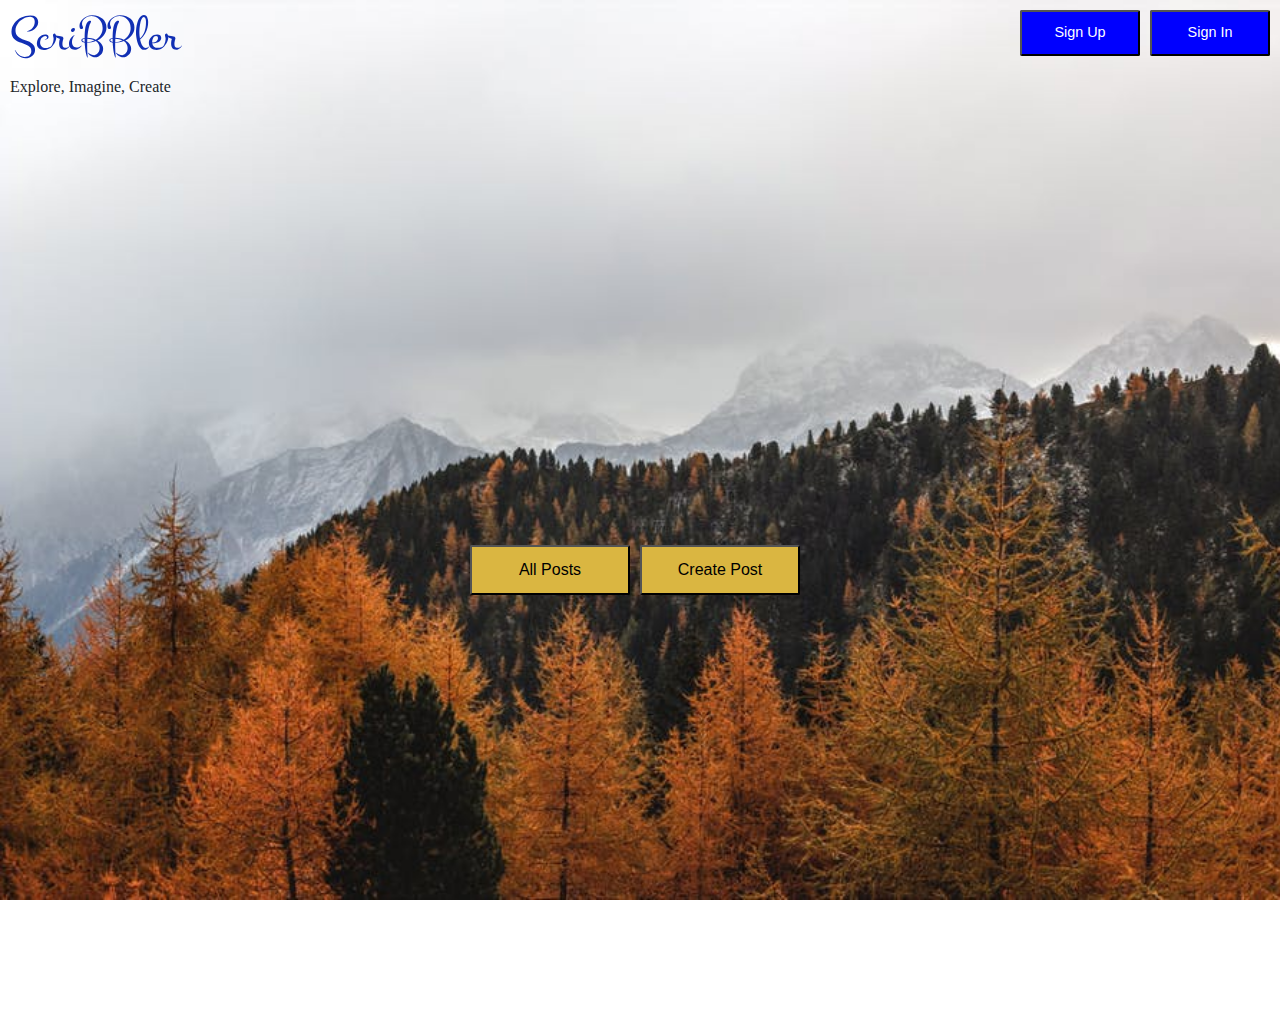
<file: index.html>
<!DOCTYPE html>
<html>

<head>
    <!-- TODO: Include Font Awesome file here -->
    <link rel="stylesheet" href="https://maxcdn.bootstrapcdn.com/bootstrap/4.0.0/css/bootstrap.min.css" integrity="sha384-Gn5384xqQ1aoWXA+058RXPxPg6fy4IWvTNh0E263XmFcJlSAwiGgFAW/dAiS6JXm" crossorigin="anonymous">
    <link rel="stylesheet" href="./style/index.css">
    <link rel="stylesheet" href="./style/common.css">
    <!-- TODO: Include Google Fonts file here -->
    <link href="https://fonts.googleapis.com/css?family=Montez|Roboto|Ubuntu+Mono&display=swap" rel="stylesheet">
    <!-- Bootstrap for modals-->

    <link rel="stylesheet" href="https://stackpath.bootstrapcdn.com/bootstrap/4.1.3/css/bootstrap.min.css" integrity="sha384-MCw98/SFnGE8fJT3GXwEOngsV7Zt27NXFoaoApmYm81iuXoPkFOJwJ8ERdknLPMO" crossorigin="anonymous">
    <script src="https://code.jquery.com/jquery-3.3.1.slim.min.js" integrity="sha384-q8i/X+965DzO0rT7abK41JStQIAqVgRVzpbzo5smXKp4YfRvH+8abtTE1Pi6jizo" crossorigin="anonymous"></script>
    <script src="https://cdnjs.cloudflare.com/ajax/libs/popper.js/1.14.3/umd/popper.min.js" integrity="sha384-ZMP7rVo3mIykV+2+9J3UJ46jBk0WLaUAdn689aCwoqbBJiSnjAK/l8WvCWPIPm49" crossorigin="anonymous"></script>
    <script src="https://stackpath.bootstrapcdn.com/bootstrap/4.1.3/js/bootstrap.min.js" integrity="sha384-ChfqqxuZUCnJSK3+MXmPNIyE6ZbWh2IMqE241rYiqJxyMiZ6OW/JmZQ5stwEULTy" crossorigin="anonymous"></script>
</head>

<body>
    <!-- TODO: Include all your code for the header and home page here -->
    <div class="header">
        <div class="bg-signin">
            <button type="button" class="signinupbutton" data-toggle="modal" data-target="#exampleModal" id="sign-in-button">
                Sign In
            </button>

            <button type="button" class="signinupbutton" data-toggle="modal" data-target="#exampleModalSignUp" id="sign-up-button">
                Sign Up
            </button>
        </div>

        <a id="pageTitle" class="logo-title">ScriBBler</a>
        <p class="sub-heading">Explore, Imagine, Create</p>
        <!-- Modal -->
        <div class="modal fade" id="exampleModal" tabindex="-1" role="dialog" aria-labelledby="exampleModalLabel" aria-hidden="true">
            <div class="modal-dialog" role="document">
                <div class="modal-content">
                    <div class="modal-header">
                        <h4 class="modal-title" id="exampleModalLabel" style="color:grey;font-family: 'Roboto', sans-serif;font-size: larger;">Welcome Back !</h4>
                        <button type="button" class="close" data-dismiss="modal" aria-label="Close">
                            <span aria-hidden="true">&times;</span>
                        </button>
                    </div>
                    <div class="modal-body">
                        <form>
                            <div class="form-group">
                                <label for="exampleInputUsername">Username</label>
                                <input type="text" class="form-control" id="exampleInputUsername" aria-describedby="usernameHelp" placeholder="Enter your username" style="background-color :#DCDCDC ;" required>
                            </div>
                            <div class="form-group">
                                <label for="exampleInputPassword1">Password</label>
                                <input type="password" class="form-control" id="exampleInputPassword1" placeholder="Enter your password" style="background-color :#DCDCDC ;" required>
                            </div>
                            <div class="modal-signin-container">
                                <button type="submit" class="btn btn-success btn-block">Sign In</button>
                            </div>
                            <div class="modal-footer border-top-0 d-flex justify-content-center">
                                Not a member ? <a data-target="#exampleModalSignUp" data-dismiss="modal" data-toggle="modal" href="#signup-form"> Sign Up</a>
                            </div>
                        </form>
                    </div>
                </div>
            </div>
        </div>
        <!-- Modal -->
        <div class="modal fade" id="exampleModalSignUp" tabindex="-1" role="dialog" aria-labelledby="exampleModalLabel" aria-hidden="true">
            <div class="modal-dialog" role="document">
                <div class="modal-content">
                    <div class="modal-header">
                        <h4 class="modal-title" id="exampleModalLabel" style="color:grey;font-family: 'Roboto', sans-serif;font-size: larger;">Get Started</h4>
                        <button type="button" class="close" data-dismiss="modal" aria-label="Close">
                            <span aria-hidden="true">&times;</span>
                        </button>
                    </div>
                    <div class="modal-body">
                        <form>

                            <div class="form-group">
                                <label for="name">Name</label>
                                <input type="text" class="form-control" id="name" placeholder="Enter your name" style="background-color : 	#DCDCDC ;" required>

                            </div>
                            <div class="form-group">
                                <label for="exampleInputUsername1">Username</label>
                                <input type="text" class="form-control" id="exampleInputUsername1" aria-describedby="emailHelp" placeholder="Enter your username" style="background-color :#DCDCDC ;" required>
                            </div>
                            <div class="form-group">
                                <label for="exampleInputPassword1">Password</label>
                                <input type="password" class="form-control" id="exampleInputPassword1" placeholder="Enter your password" style="background-color :#DCDCDC ;" required>
                            </div>
                            <div class="form-group">
                                <label for="exampleInputPassword1">Confirm Password</label>
                                <input type="password" class="form-control" id="exampleInputPassword2" placeholder="Re-enter your Password" style="background-color :#DCDCDC ;" required>
                            </div>

                            <div class="modal-signin-container">
                                <button type="submit" class="btn btn-success btn-block">Sign Up</button>
                            </div>

                        </form>
                    </div>
                </div>
            </div>
        </div>
    </div>


    <div class="posts">
        <div class="bg-post">
            <button type="button" class="postbutton" onclick="window.location.href = './html/postslist.html';">
                All Posts
            </button>
            <button type="button" class="postbutton" data-toggle="modal" data-target="#createPost" id="create-post-button">
                Create Post
            </button>
        </div>

        <div class="post-buttons">
            <div class="modal fade bd-example-modal-lg" tabindex="-1" role="dialog" id="createPost">
                <div class="modal-dialog  modal-lg" role="document">
                    <div class="modal-content">
                        <div class="modal-header">
                            <h5 class="modal-title" style="color:grey;font-family: 'Roboto', sans-serif;font-size: larger;">
                                Pen Your Post</h5>
                            <button type="button" class="close" data-dismiss="modal" aria-label="Close">
                                <span aria-hidden="true">&times;</span>
                            </button>
                        </div>
                        <form>
                            <div class="modal-body">
                                <div class="form-group">
                                    <label for="title">Title</label>
                                    <input type="text" class="form-control" id="title" placeholder="Enter title of your post" style="background-color : 	#DCDCDC ;" required>

                                </div>
                                <div class="form-group">
                                    <label for="content">Contents</label>
                                    <textarea rows="10" cols="50" class="form-control" id="content" placeholder="Enter the contents of your post" style="background-color :	#DCDCDC;" required></textarea>
                                </div>
                            </div>
                            <div class="modal-footer border-top-0 d-flex justify-content-center">
                                <button type="submit" class="btn btn-success" style="width: 100px;">Create</button>
                            </div>
                        </form>
                    </div>
                </div>
            </div>
        </div>
    </div>
</body>

</html>
</file>
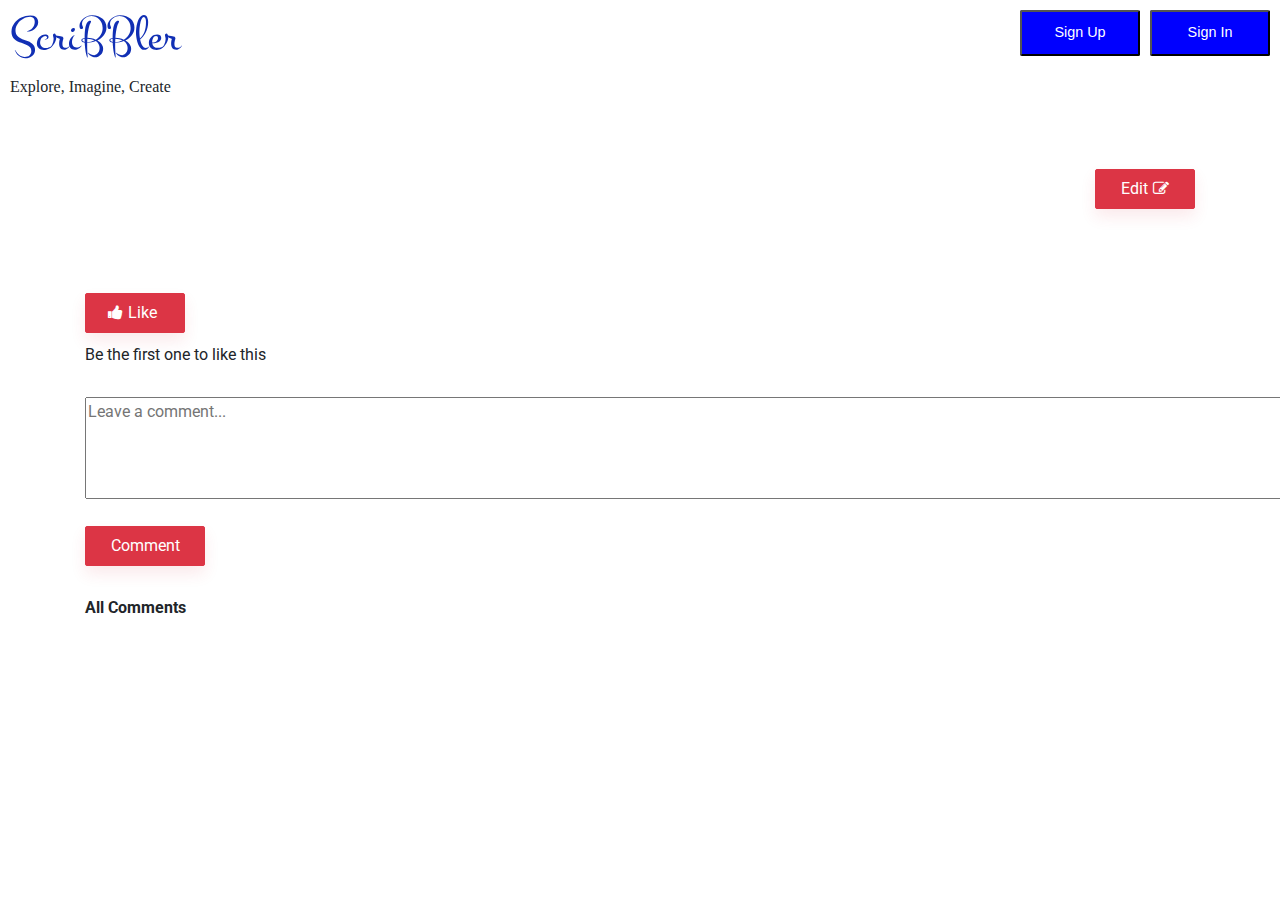
<file: html/post.html>
<!DOCTYPE html>
<html>

<head>
    <!-- TODO: Include Font Awesome file here -->
    <!-- TODO: Include Google Fonts file here -->
    <link rel="stylesheet" href="https://maxcdn.bootstrapcdn.com/bootstrap/4.0.0/css/bootstrap.min.css" integrity="sha384-Gn5384xqQ1aoWXA+058RXPxPg6fy4IWvTNh0E263XmFcJlSAwiGgFAW/dAiS6JXm" crossorigin="anonymous">
    <link href="https://fonts.googleapis.com/css?family=Montez|Roboto|Ubuntu+Mono&display=swap" rel="stylesheet">
    <link rel="stylesheet" type="text/css" href="../style/common.css" />
    <link rel="stylesheet" type="text/css" href="../style/post.css" />
    <link rel="stylesheet" href="https://cdnjs.cloudflare.com/ajax/libs/font-awesome/4.7.0/css/font-awesome.min.css">

</head>

<body style=" background-color: white;">
    <div class="header">
        <div class="bg-signin">
            <button type="button" class="signinupbutton" data-toggle="modal" data-target="#exampleModal" id="sign-in-button">
                Sign In
            </button>

            <button type="button" class="signinupbutton" data-toggle="modal" data-target="#exampleModalSignUp" id="sign-up-button">
                Sign Up
            </button>
        </div>

        <a id="pageTitle" class="logo-title">ScriBBler</a>
        <p class="sub-heading">Explore, Imagine, Create</p>
        <!-- Modal -->
        <div class="modal fade" id="exampleModal" tabindex="-1" role="dialog" aria-labelledby="exampleModalLabel" aria-hidden="true">
            <div class="modal-dialog" role="document">
                <div class="modal-content">
                    <div class="modal-header">
                        <h4 class="modal-title" id="exampleModalLabel" style="color:grey;font-family: 'Roboto', sans-serif;font-size: larger;">Welcome Back !</h4>
                        <button type="button" class="close" data-dismiss="modal" aria-label="Close">
                            <span aria-hidden="true">&times;</span>
                        </button>
                    </div>
                    <div class="modal-body">
                        <form>
                            <div class="form-group">
                                <label for="exampleInputUsername">Username</label>
                                <input type="text" class="form-control" id="exampleInputUsername" aria-describedby="usernameHelp" placeholder="Enter your username" style="background-color :#DCDCDC ;" required>
                            </div>
                            <div class="form-group">
                                <label for="exampleInputPassword1">Password</label>
                                <input type="password" class="form-control" id="exampleInputPassword1" placeholder="Enter your password" style="background-color :#DCDCDC ;" required>
                            </div>
                            <div class="modal-signin-container">
                                <button type="submit" class="btn btn-success btn-block">Sign In</button>
                            </div>
                            <div class="modal-footer border-top-0 d-flex justify-content-center">
                                Not a member ? <a data-target="#exampleModalSignUp" data-dismiss="modal" data-toggle="modal" href="#signup-form"> Sign Up</a>
                            </div>
                        </form>
                    </div>
                </div>
            </div>
        </div>
        <!-- Modal -->
        <div class="modal fade" id="exampleModalSignUp" tabindex="-1" role="dialog" aria-labelledby="exampleModalLabel" aria-hidden="true">
            <div class="modal-dialog" role="document">
                <div class="modal-content">
                    <div class="modal-header">
                        <h4 class="modal-title" id="exampleModalLabel" style="color:grey;font-family: 'Roboto', sans-serif;font-size: larger;">Get Started</h4>
                        <button type="button" class="close" data-dismiss="modal" aria-label="Close">
                            <span aria-hidden="true">&times;</span>
                        </button>
                    </div>
                    <div class="modal-body">
                        <form>

                            <div class="form-group">
                                <label for="name">Name</label>
                                <input type="text" class="form-control" id="name" placeholder="Enter your name" style="background-color : 	#DCDCDC ;" required>

                            </div>
                            <div class="form-group">
                                <label for="exampleInputUsername1">Username</label>
                                <input type="text" class="form-control" id="exampleInputUsername1" aria-describedby="emailHelp" placeholder="Enter your username" style="background-color :#DCDCDC ;" required>
                            </div>
                            <div class="form-group">
                                <label for="exampleInputPassword1">Password</label>
                                <input type="password" class="form-control" id="exampleInputPassword1" placeholder="Enter your password" style="background-color :#DCDCDC ;" required>
                            </div>
                            <div class="form-group">
                                <label for="exampleInputPassword1">Confirm Password</label>
                                <input type="password" class="form-control" id="exampleInputPassword2" placeholder="Re-enter your Password" style="background-color :#DCDCDC ;" required>
                            </div>

                            <div class="modal-signin-container">
                                <button type="submit" class="btn btn-success btn-block">Sign Up</button>
                            </div>

                        </form>
                    </div>
                </div>
            </div>
        </div>
    </div>

    <div class="post container">
        <div class="heading-content" id="edit-heading" contenteditable="true"></div>
        <div class="author">
            <div class="author-name"></div>
            <div>
                <button id="edit-button" type="button" class="btn btn-danger" onclick="onEdit()">Edit<i
                        class="fa fa-edit" style="padding-left: 5px;"></i></button>
            </div>
        </div>


        <div class="post-content" id="edit-contenttext" contenteditable="true">
        </div>

        <button id="like-button" type="button" class="btn btn-danger" onclick="countLikes()"><i
                class="fa fa-thumbs-up"></i><span id="likeButton" style="padding: 5px;">Like</span></button>
        <div id="showCount">Be the first one to like this</div>

        <textarea id="comment" rows="4" cols="135" placeholder="Leave a comment..." name="comment"></textarea>
        <div><button id="comment-button" type="button" class="btn btn-danger" onclick="addComment(comment)">Comment</button></div>
        <div id="allCommentsHeading">All Comments</div>
        <div class="comment-container">
            <div id="comments">
            </div>
        </div>

    </div>


    <script src="https://code.jquery.com/jquery-3.4.1.slim.min.js" integrity="sha384-J6qa4849blE2+poT4WnyKhv5vZF5SrPo0iEjwBvKU7imGFAV0wwj1yYfoRSJoZ+n" crossorigin="anonymous"></script>
    <script src="https://cdn.jsdelivr.net/npm/popper.js@1.16.0/dist/umd/popper.min.js" integrity="sha384-Q6E9RHvbIyZFJoft+2mJbHaEWldlvI9IOYy5n3zV9zzTtmI3UksdQRVvoxMfooAo" crossorigin="anonymous"></script>
    <script src="https://stackpath.bootstrapcdn.com/bootstrap/4.4.1/js/bootstrap.min.js" integrity="sha384-wfSDF2E50Y2D1uUdj0O3uMBJnjuUD4Ih7YwaYd1iqfktj0Uod8GCExl3Og8ifwB6" crossorigin="anonymous"></script>

    <script src=../scripts/post.js>
    </script>
</body>

</html>
</file>
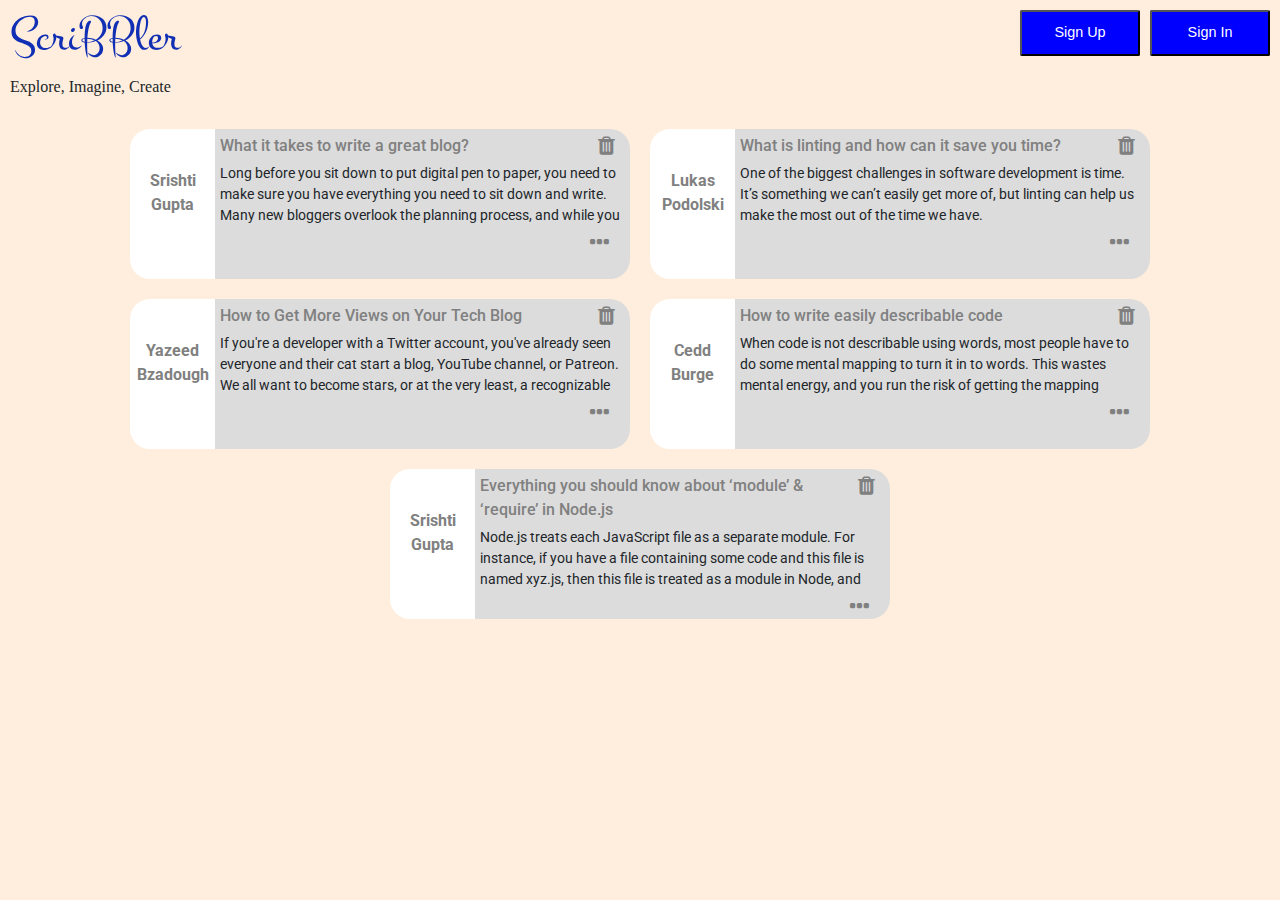
<file: html/postslist.html>
<!DOCTYPE html>
<html>

<head>
    <!-- TODO: Include Font Awesome file here -->
    <!-- TODO: Include Google Fonts file here -->
    <link rel="stylesheet" href="https://maxcdn.bootstrapcdn.com/bootstrap/4.0.0/css/bootstrap.min.css" integrity="sha384-Gn5384xqQ1aoWXA+058RXPxPg6fy4IWvTNh0E263XmFcJlSAwiGgFAW/dAiS6JXm" crossorigin="anonymous">
    <link href="https://fonts.googleapis.com/css?family=Montez|Roboto|Ubuntu+Mono&display=swap" rel="stylesheet">
    <link rel="stylesheet" href="http://maxcdn.bootstrapcdn.com/font-awesome/4.4.0/css/font-awesome.min.css" type="text/css" media="screen" />
    <link rel="stylesheet" type="text/css" href="../style/common.css" />
    <link rel="stylesheet" type="text/css" href="../style/postslist.css" />


</head>

<body style=" background-color: #ffeedd;">
    <!-- TODO: Include code for header here -->
    <div class="header">
        <div class="bg-signin">
            <button type="button" class="signinupbutton" data-toggle="modal" data-target="#exampleModal" id="sign-in-button">
                Sign In
            </button>

            <button type="button" class="signinupbutton" data-toggle="modal" data-target="#exampleModalSignUp" id="sign-up-button">
                Sign Up
            </button>
        </div>

        <a id="pageTitle" class="logo-title">ScriBBler</a>
        <p class="sub-heading">Explore, Imagine, Create</p>
        <!-- Modal -->
        <div class="modal fade" id="exampleModal" tabindex="-1" role="dialog" aria-labelledby="exampleModalLabel" aria-hidden="true">
            <div class="modal-dialog" role="document">
                <div class="modal-content">
                    <div class="modal-header">
                        <h4 class="modal-title" id="exampleModalLabel" style="color:grey;font-family: 'Roboto', sans-serif;font-size: larger;">Welcome Back !</h4>
                        <button type="button" class="close" data-dismiss="modal" aria-label="Close">
                            <span aria-hidden="true">&times;</span>
                        </button>
                    </div>
                    <div class="modal-body">
                        <form>
                            <div class="form-group">
                                <label for="exampleInputUsername">Username</label>
                                <input type="text" class="form-control" id="exampleInputUsername" aria-describedby="usernameHelp" placeholder="Enter your username" style="background-color :#DCDCDC ;" required>
                            </div>
                            <div class="form-group">
                                <label for="exampleInputPassword1">Password</label>
                                <input type="password" class="form-control" id="exampleInputPassword1" placeholder="Enter your password" style="background-color :#DCDCDC ;" required>
                            </div>
                            <div class="modal-signin-container">
                                <button type="submit" class="btn btn-success btn-block">Sign In</button>
                            </div>
                            <div class="modal-footer border-top-0 d-flex justify-content-center">
                                Not a member ? <a data-target="#exampleModalSignUp" data-dismiss="modal" data-toggle="modal" href="#signup-form"> Sign Up</a>
                            </div>
                        </form>
                    </div>
                </div>
            </div>
        </div>
        <!-- Modal -->
        <div class="modal fade" id="exampleModalSignUp" tabindex="-1" role="dialog" aria-labelledby="exampleModalLabel" aria-hidden="true">
            <div class="modal-dialog" role="document">
                <div class="modal-content">
                    <div class="modal-header">
                        <h4 class="modal-title" id="exampleModalLabel" style="color:grey;font-family: 'Roboto', sans-serif;font-size: larger;">Get Started</h4>
                        <button type="button" class="close" data-dismiss="modal" aria-label="Close">
                            <span aria-hidden="true">&times;</span>
                        </button>
                    </div>
                    <div class="modal-body">
                        <form>

                            <div class="form-group">
                                <label for="name">Name</label>
                                <input type="text" class="form-control" id="name" placeholder="Enter your name" style="background-color : 	#DCDCDC ;" required>

                            </div>
                            <div class="form-group">
                                <label for="exampleInputUsername1">Username</label>
                                <input type="text" class="form-control" id="exampleInputUsername1" aria-describedby="emailHelp" placeholder="Enter your username" style="background-color :#DCDCDC ;" required>
                            </div>
                            <div class="form-group">
                                <label for="exampleInputPassword1">Password</label>
                                <input type="password" class="form-control" id="exampleInputPassword1" placeholder="Enter your password" style="background-color :#DCDCDC ;" required>
                            </div>
                            <div class="form-group">
                                <label for="exampleInputPassword1">Confirm Password</label>
                                <input type="password" class="form-control" id="exampleInputPassword2" placeholder="Re-enter your Password" style="background-color :#DCDCDC ;" required>
                            </div>

                            <div class="modal-signin-container">
                                <button type="submit" class="btn btn-success btn-block">Sign Up</button>
                            </div>

                        </form>
                    </div>
                </div>
            </div>
        </div>
    </div>

    <!-- ATTENTION: The HTML code for the list of posts has been given to you. You can feel free to add/delete/modify this code. You need to write the proper CSS and JavaScript code corresponding to this page so that the result looks like the screenshots given to you in the Project Statement. -->

    <!-- list of all posts starts here -->

    <div class="container">

        <!-- post 1 starts here -->


        <div class="card-new" id="card1">

            <div class="side-square-wrapper">
                <span class="side-square-wrapper-content" id="author1"> Srishti Gupta</span>

            </div>
            <div class="custom-card-body">
                <div>
                    <div class="card-body-heading">
                        <span class="card-body-heading-content" id="heading1">What it takes to write a great
                            blog?</span>
                        <span class="trash-button" data-toggle="modal" data-target="#modalConfirmYesNo1">
                            <!-- TODO: Include Font Awesome icon for delete icon here -->
                            <i class="fa fa-trash fa-lg"></i>
                        </span>
                    </div>

                </div>
                <div class="post-text" id="content1">Long before you sit down to put digital pen to paper, you need to make sure you have everything you need to sit down and write. Many new bloggers overlook the planning process, and while you might be able to get away with skipping the
                    planning stage, doing your homework will actually save you time further down the road and help you develop good blogging habits.
                </div>

                <!-- TODO: Include Font Awesome icon for horizontal ellipsis icon here -->
                <span class="ellipsis" onclick="openPost(author1,heading1,content1)">

                    <i style="font-size:24px" class="fa">&#xf141;</i>
                </span>

            </div>
            <!--- Delete card modal-->
            <div id="modalConfirmYesNo1" class="modal fade">
                <div class="modal-dialog " style="height: 15px; width:350px;">
                    <div class="modal-content">
                        <div class="modal-header">
                            <h4 id="lblTitleConfirmYesNo" class="modal-title" style="font-size: 15px;">
                                Are you sure you want to delete this post?</h4>

                        </div>

                        <div class="modal-footer">
                            <button id="btnYesConfirm" type="button" class="btn btn-success" style="margin-right: 200px;" data-dismiss="modal" onclick="removeCard('card1')">Yes</button>
                            <button id="btnNoConfirmYesNo" type="button" class="btn btn-danger" data-dismiss="modal">No</button>
                        </div>
                    </div>
                </div>
            </div>

        </div>

        <!-- post 1 ends here -->

        <!-- post 2 starts here -->

        <div class="card-new" id="card2">

            <div class="side-square-wrapper">
                <span class="side-square-wrapper-content" id="author2"> Lukas Podolski</span>
            </div>
            <div class="custom-card-body">
                <div>
                    <div class="card-body-heading">
                        <span class="card-body-heading-content" id="heading2">What is linting and how can it save you
                            time?</span>
                        <span class="trash-button" data-toggle="modal" data-target="#modalConfirmYesNo2">
                            <!-- TODO: Include Font Awesome icon for delete icon here -->
                            <i class="fa fa-trash fa-lg"></i>
                        </span>
                    </div>

                </div>
                <div class="post-text" id="content2">One of the biggest challenges in software development is time. It’s something we can’t easily get more of, but linting can help us make the most out of the time we have.</div>


                <!-- TODO: Include Font Awesome icon for horizontal ellipsis icon here -->
                <span class="ellipsis" onclick="openPost(author2,heading2,content2)">
                    <i style="font-size:24px" class="fa">&#xf141;</i>
                </span>

            </div>
            <!--- Delete card modal-->
            <div id="modalConfirmYesNo2" class="modal fade">
                <div class="modal-dialog " style="height: 15px; width:350px;">
                    <div class="modal-content">
                        <div class="modal-header">
                            <h4 id="lblTitleConfirmYesNo" class="modal-title" style="font-size: 15px;">
                                Are you sure you want to delete this post?</h4>

                        </div>

                        <div class="modal-footer">
                            <button id="btnYesConfirm" type="button" class="btn btn-success" style="margin-right: 200px;" data-dismiss="modal" onclick="removeCard('card2')">Yes</button>
                            <button id="btnNoConfirmYesNo" type="button" class="btn btn-danger" data-dismiss="modal">No</button>
                        </div>
                    </div>
                </div>
            </div>

        </div>

        <!-- post 2 ends here -->

        <!-- post 3 starts here -->


        <div class="card-new" id="card3">

            <div class="side-square-wrapper">
                <span class="side-square-wrapper-content" id="author3">
                    Yazeed Bzadough
                </span>
            </div>
            <div class="custom-card-body">
                <div>
                    <div class="card-body-heading">
                        <span class="card-body-heading-content" id="heading3">How to Get More Views on Your Tech
                            Blog</span>
                        <span class="trash-button" data-toggle="modal" data-target="#modalConfirmYesNo3">
                            <!-- TODO: Include Font Awesome icon for delete icon here -->
                            <i class="fa fa-trash fa-lg"></i>
                        </span>
                    </div>

                </div>
                <div class="post-text" id="content3">If you're a developer with a Twitter account, you've already seen everyone and their cat start a blog, YouTube channel, or Patreon. We all want to become stars, or at the very least, a recognizable name in the industry.</div>

                <!-- TODO: Include Font Awesome icon for horizontal ellipsis icon here -->
                <span class="ellipsis" onclick="openPost(author3,heading3,content3)">
                    <i style="font-size:24px" class="fa">&#xf141;</i>
                </span>

            </div>
            <!--- Delete card modal-->
            <div id="modalConfirmYesNo3" class="modal fade">
                <div class="modal-dialog " style="height: 15px; width:350px;">
                    <div class="modal-content">
                        <div class="modal-header">
                            <h4 id="lblTitleConfirmYesNo" class="modal-title" style="font-size: 15px;">
                                Are you sure you want to delete this post?</h4>

                        </div>

                        <div class="modal-footer">
                            <button id="btnYesConfirm" type="button" class="btn btn-success" style="margin-right: 200px;" data-dismiss="modal" onclick="removeCard('card3')">Yes</button>
                            <button id="btnNoConfirmYesNo" type="button" class="btn btn-danger" data-dismiss="modal">No</button>
                        </div>
                    </div>
                </div>
            </div>


        </div>

        <!-- post 3 ends here -->
        <!-- post 4 starts here -->


        <div class="card-new" id="card4">

            <div class="side-square-wrapper">
                <span class="side-square-wrapper-content" id="author4">
                    Cedd Burge
                </span>
            </div>
            <div class="custom-card-body">
                <div>
                    <div class="card-body-heading">
                        <span class="card-body-heading-content" id="heading4">How to write easily describable
                            code</span>
                        <span class="trash-button" data-toggle="modal" data-target="#modalConfirmYesNo4">
                            <!-- TODO: Include Font Awesome icon for delete icon here -->
                            <i class="fa fa-trash fa-lg"></i>
                        </span>
                    </div>

                </div>
                <div class="post-text" id="content4">When code is not describable using words, most people have to do some mental mapping to turn it in to words. This wastes mental energy, and you run the risk of getting the mapping wrong. Different people will map to different words, which
                    leads to confusion when discussing the code.</div>

                <!-- TODO: Include Font Awesome icon for horizontal ellipsis icon here -->
                <div class="ellipsis" onclick="openPost(author4,heading4,content4)">
                    <i style="font-size:24px" class="fa">&#xf141;</i>
                </div>

            </div>
            <!--- Delete card modal-->
            <div id="modalConfirmYesNo4" class="modal fade">
                <div class="modal-dialog " style="height: 15px; width:350px;">
                    <div class="modal-content">
                        <div class="modal-header">
                            <h4 id="lblTitleConfirmYesNo" class="modal-title" style="font-size: 15px;">Are you sure you want to delete this post?</h4>


                        </div>

                        <div class="modal-footer">
                            <button id="btnYesConfirm" type="button" class="btn btn-success" style="margin-right: 200px;" data-dismiss="modal" onclick="removeCard('card4')">Yes</button>
                            <button id="btnNoConfirmYesNo" type="button" class="btn btn-danger" data-dismiss="modal">No</button>
                        </div>
                    </div>
                </div>
            </div>

        </div>

        <!-- post 4 ends here -->
        <!-- post 5 starts here -->


        <div class="card-new" id="card5">

            <div class="side-square-wrapper">
                <span class="side-square-wrapper-content" id="author5">
                    Srishti Gupta
                </span>
            </div>
            <div class="custom-card-body">
                <div>
                    <div class="card-body-heading">
                        <span class="card-body-heading-content" id="heading5">Everything you should know about
                            ‘module’ & ‘require’ in Node.js</span>
                        <span class="trash-button" data-toggle="modal" data-target="#modalConfirmYesNo5">
                            <!-- TODO: Include Font Awesome icon for delete icon here -->
                            <i class="fa fa-trash fa-lg"></i>
                        </span>
                    </div>

                </div>
                <div class="post-text" id="content5">Node.js treats each JavaScript file as a separate module. For instance, if you have a file containing some code and this file is named xyz.js, then this file is treated as a module in Node, and you can say that you’ve created a module
                    named xyz.</div>

                <!-- TODO: Include Font Awesome icon for horizontal ellipsis icon here -->
                <span class="ellipsis" onclick="openPost(author5,heading5,content5)">
                    <i style="font-size:24px" class="fa">&#xf141;</i>
                </span>

            </div>
            <!--- Delete card modal-->
            <div id="modalConfirmYesNo5" class="modal fade">
                <div class="modal-dialog " style="height: 15px; width:350px;">
                    <div class="modal-content">
                        <div class="modal-header">
                            <h4 id="lblTitleConfirmYesNo" class="modal-title" style="font-size: 15px;">Are you sure you want to delete this post?</h4>


                        </div>

                        <div class="modal-footer">
                            <button id="btnYesConfirm" type="button" class="btn btn-success" style="margin-right: 200px;" data-dismiss="modal" onclick="removeCard('card5')">Yes</button>
                            <button id="btnNoConfirmYesNo" type="button" class="btn btn-danger" data-dismiss="modal">No</button>
                        </div>
                    </div>
                </div>
            </div>


        </div>

        <!-- post 5 ends here -->





    </div>
    <!-- list of all posts ends here -->
    <script src="https://code.jquery.com/jquery-3.4.1.slim.min.js" integrity="sha384-J6qa4849blE2+poT4WnyKhv5vZF5SrPo0iEjwBvKU7imGFAV0wwj1yYfoRSJoZ+n" crossorigin="anonymous"></script>
    <script src="https://cdn.jsdelivr.net/npm/popper.js@1.16.0/dist/umd/popper.min.js" integrity="sha384-Q6E9RHvbIyZFJoft+2mJbHaEWldlvI9IOYy5n3zV9zzTtmI3UksdQRVvoxMfooAo" crossorigin="anonymous"></script>
    <script src="https://stackpath.bootstrapcdn.com/bootstrap/4.4.1/js/bootstrap.min.js" integrity="sha384-wfSDF2E50Y2D1uUdj0O3uMBJnjuUD4Ih7YwaYd1iqfktj0Uod8GCExl3Og8ifwB6" crossorigin="anonymous"></script>

    <script src="../scripts/postslist.js"></script>
</body>

</html>
</file>
<file: style/index.css>
body {
    background-image: url("../images/background.jpg");
    background-repeat: no-repeat;
    background-attachment: fixed;
    background-size: cover;
}

.bg-post {
    display: flex;
    height: 100vh;
    justify-content: center;
    align-items: center;
}

.postbutton {
    height: 50px;
    width: 160px;
    padding: 10px;
    border-radius: 2px;
    cursor: pointer;
    font-weight: 500;
    font-size: 100%;
    background: #DAB641;
    color: black;
    float: center;
    margin: 10px 10px 0px 0px;
    font-family: Arial, Helvetica, sans-serif;
}
</file>
<file: style/common.css>
#pageTitle {
    font-family: 'Montez', cursive;
    font-size: 50px;
    color: #112fb4;
    margin: auto;
    text-decoration: none;
    margin: 10px 10px 0px 10px;
}

.sub-heading {
    font-family: 'Ubuntu Mono';
    margin-left: 10px;
}

.modal-signin-container {
    border: 10px solid white;
}

.signinupbutton {
    width: 120px;
    padding: 10px;
    border-radius: 2px;
    cursor: pointer;
    font-weight: 500;
    font-size: 90%;
    background: #0000ff;
    color: #fff;
    float: right;
    margin: 10px 10px 0px 0px;
    font-family: Arial, Helvetica, sans-serif;
}
</file>
<file: style/post.css>
body {
    position: relative;
    bottom: 0;
}

.heading-content {
    text-align: center;
    font-size: 25px;
    font-weight: bolder;
}

.author {
    display: flex;
    flex-direction: row;
    margin-top: 10px;
}

.author-name {
    font-family: 'Courier New', Courier, monospace;
    font-weight: bold;
    font-size: 20px;
    width: 50%;
}

#comments {
    background-color: lightgrey;
    width: 100%;
    margin: 10px;
    padding: 10px;
}

.comment {
    background-color: white;
    margin: 10px;
    padding: 10px;
}

#edit-button {
    margin-left: 500px;
    float: right;
    height: 40px;
    width: 100px;
    padding: 5px;
    border-radius: 2px;
    box-shadow: 0px 8px 15px rgba(220 53 69 / 10%);
}

.post-content {
    word-wrap: break-word;
    margin-top: 20px;
}

#like-button {
    margin-top: 20px;
    margin-bottom: 10px;
    height: 40px;
    width: 100px;
    padding: 5px;
    border-radius: 2px;
    box-shadow: 0px 8px 15px rgba(220 53 69 / 10%);
}

#comment-button {
    margin-top: 20px;
    margin-bottom: 20px;
    height: 40px;
    width: 120px;
    padding: 5px;
    border-radius: 2px;
    box-shadow: 0px 8px 15px rgba(220 53 69 / 10%);
}

#showCount {
    margin-bottom: 30px;
}

#allCommentsHeading {
    font-weight: bolder;
    padding-top: 10px;
}

.comment-container {
    min-height: 0px;
    overflow: hidden;
}
</file>
<file: style/postslist.css>
body {
    background-color: #ffeedd;
}

.container {
    padding-top: 4px;
    display: flex;
    flex-wrap: wrap;
    justify-content: center;
}

.card-new {
    border-radius: 25px;
    height: 150px;
    display: flex;
    flex-direction: row;
    border-radius: 30px;
    margin: 10px;
    width: 500px;
    transition: box-shadow .3s;
}

.card-new:hover {
    box-shadow: 0 0 5px 5px rgba(33, 33, 33, .2);
}

.side-square-wrapper {
    height: 150px;
    width: 17%;
    text-align: center;
    background-color: white;
    padding: 40px 4px;
    font-size: 16px;
    font-weight: bold;
    color: gray;
    border-top-left-radius: 20px;
    border-bottom-left-radius: 20px;
}

.custom-card-body {
    height: 150px;
    background-color: #DCDCDC;
    width: 83%;
    padding: 5px;
    font-size: 14px;
    border-top-right-radius: 20px;
    border-bottom-right-radius: 20px;
}

.card-body-heading {
    color: gray;
    font-size: 16px;
    font-weight: 500;
    display: flex;
    flex-direction: row;
    justify-content: space-between;
    padding-bottom: 5px;
}

.post-text {
    overflow: hidden;
    white-space: normal;
    height: 4.8em;
    text-overflow: -o-ellipsis-lastline;
}

.trash-button {
    float: right;
    padding-right: 10px;
    size: 10px;
    cursor: pointer;
}

.ellipsis {
    margin-left: 370px;
    color: grey;
    cursor: pointer;
    padding-right: 120px;
    margin-bottom: 4px;
}
</file>
